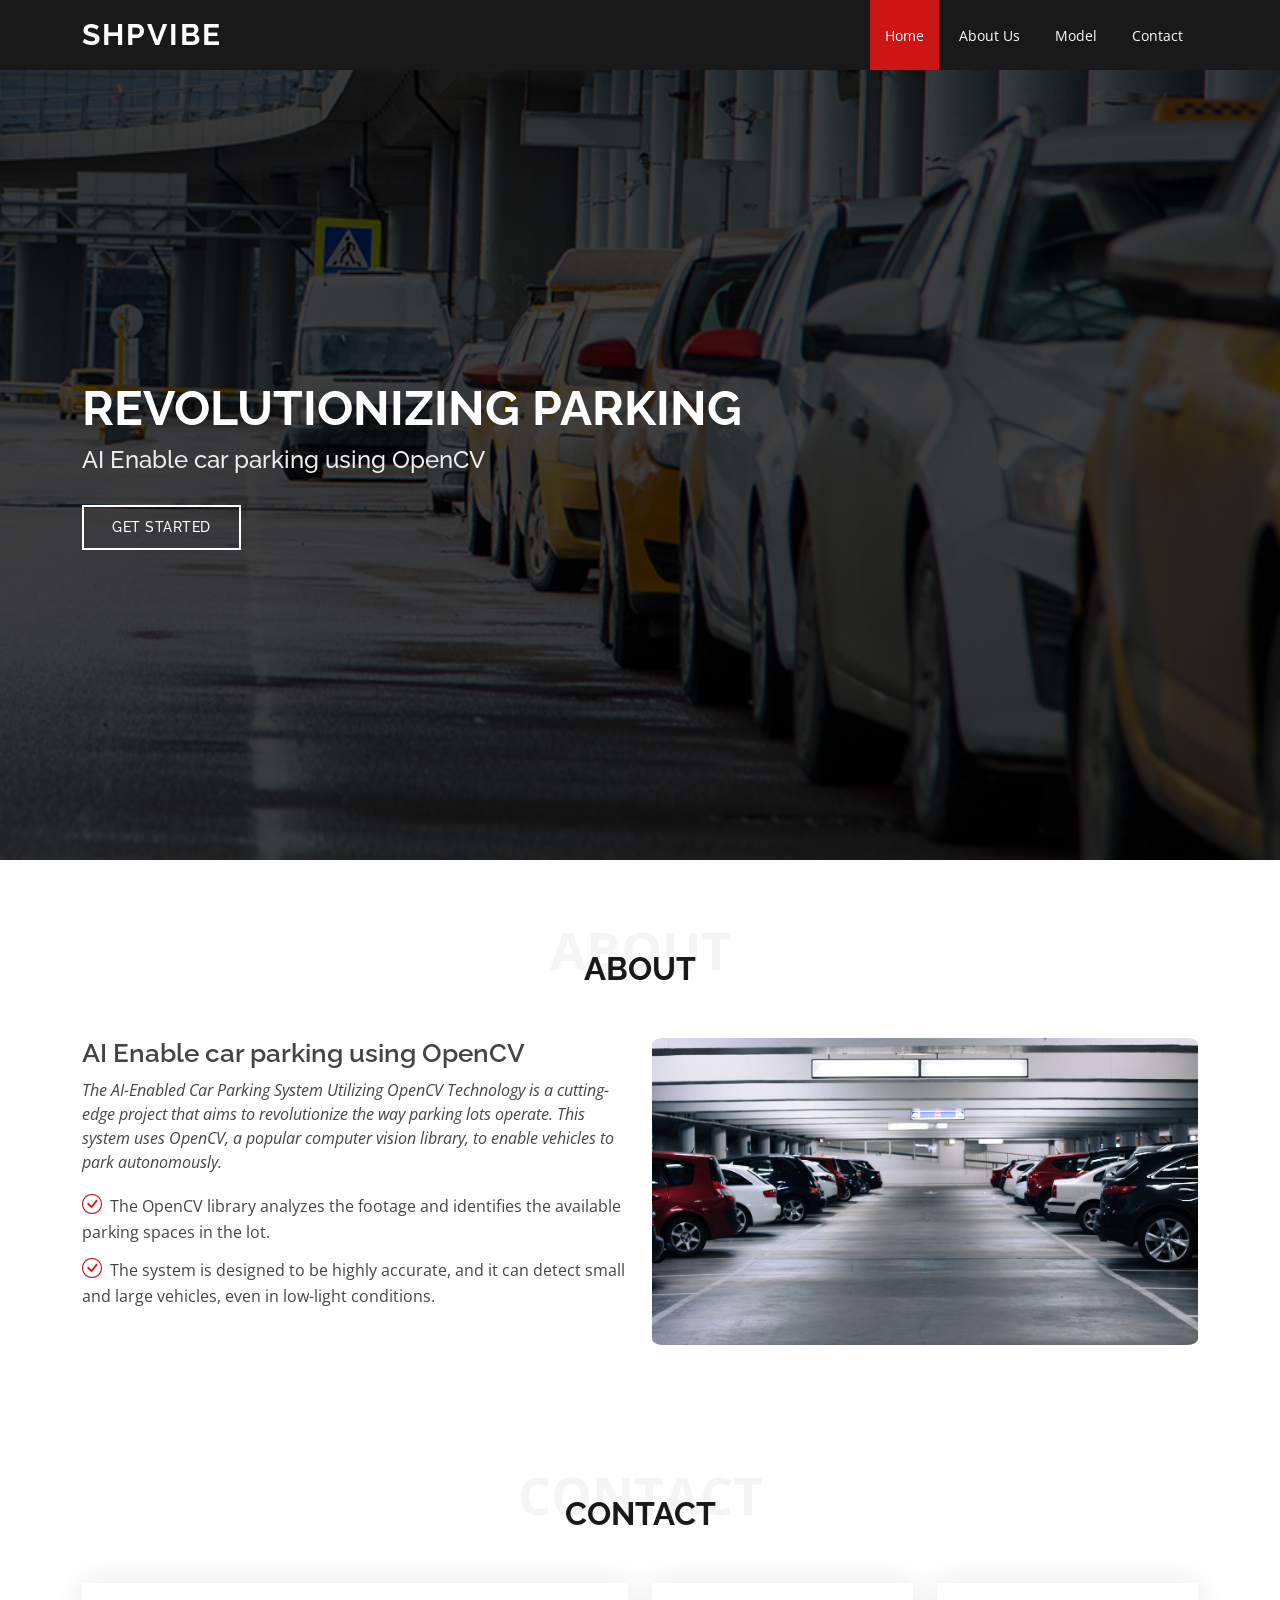
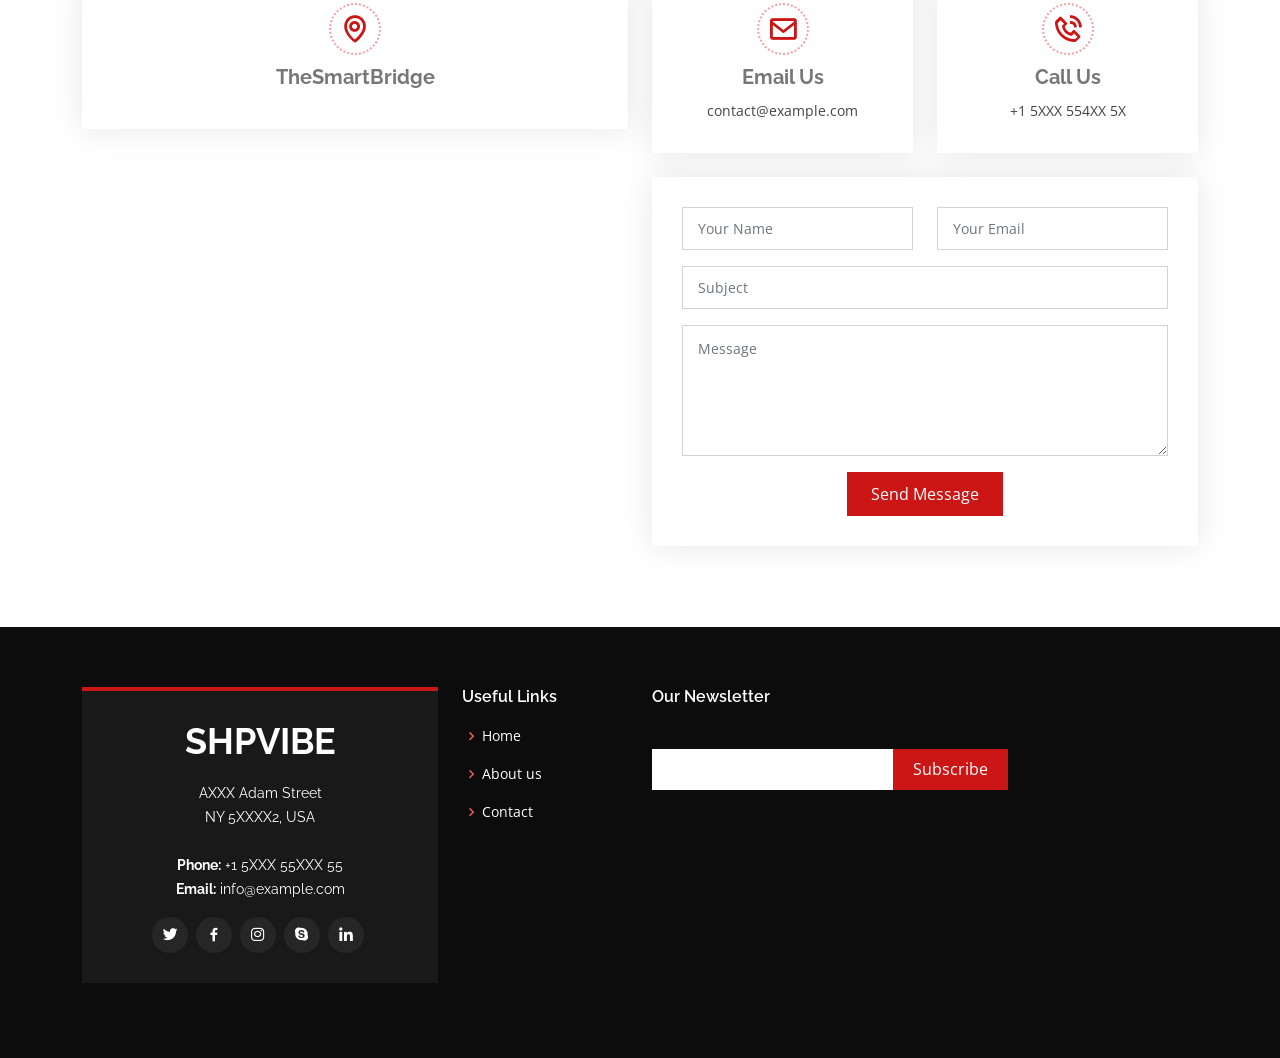
<file: templates/index.html>
<!DOCTYPE html>
<html lang="en">

<head>
  <meta charset="utf-8">
  <meta content="width=device-width, initial-scale=1.0" name="viewport">

  <title>SHPVIBE</title>
  <meta content="" name="description">
  <meta content="" name="keywords">

  <!-- Favicons -->
  <link href="../static/assets/img/favicon.png" rel="icon">
  <link href="../static/assets/img/apple-touch-icon.png" rel="apple-touch-icon">

  <!-- Google Fonts -->
  <link href="https://fonts.googleapis.com/css?family=Open+Sans:300,300i,400,400i,600,600i,700,700i|Raleway:300,300i,400,400i,500,500i,600,600i,700,700i|Poppins:300,300i,400,400i,500,500i,600,600i,700,700i" rel="stylesheet">

  <!-- Vendor CSS Files -->
  <link href="../static/assets/vendor/aos/aos.css" rel="stylesheet">
  <link href="../static/assets/vendor/bootstrap/css/bootstrap.min.css" rel="stylesheet">
  <link href="../static/assets/vendor/bootstrap-icons/bootstrap-icons.css" rel="stylesheet">
  <link href="../static/assets/vendor/boxicons/css/boxicons.min.css" rel="stylesheet">
  <link href="../static/assets/vendor/glightbox/css/glightbox.min.css" rel="stylesheet">
  <link href="../static/assets/vendor/swiper/swiper-bundle.min.css" rel="stylesheet">

  <!-- Template Main CSS File -->
  <link href="../static/assets/css/style.css" rel="stylesheet">
<style>
  img {
  border-radius: 2%;
}
</style>
  <!-- =======================================================
  * Template Name: Day - v4.10.0
  * Template URL: https://bootstrapmade.com/day-multipurpose-html-template-for-free/
  * Author: BootstrapMade.com
  * License: https://bootstrapmade.com/license/
  ======================================================== -->
</head>

<body>
  <!-- ======= Header ======= -->
  <header id="header" class="d-flex align-items-center">
    <div class="container d-flex align-items-center justify-content-between">

      <h1 class="logo"><a href="index.html">SHPVIBE</a></h1>
      <!-- Uncomment below if you prefer to use an image logo -->
      <!-- <a href="index.html" class="logo"><img src="assets/img/logo.png" alt="" class="img-fluid"></a>-->

      <nav id="navbar" class="navbar">
        <ul>
          <li><a class="nav-link scrollto active" href="#hero">Home</a></li>
          <li><a class="nav-link scrollto" href="#about">About Us</a></li>

          <li><a class="nav-link scrollto" href="/model">Model</a></li>
          <li><a class="nav-link scrollto" href="#contact">Contact</a></li>
        </ul>
        <i class="bi bi-list mobile-nav-toggle"></i>
      </nav><!-- .navbar -->

    </div>
  </header><!-- End Header -->

  <!-- ======= Hero Section ======= -->
  <section id="hero" class="d-flex align-items-center">
    <div class="container position-relative" data-aos="fade-up" data-aos-delay="500">
      <h1>Revolutionizing Parking</h1>
      <h2>AI Enable car parking using OpenCV</h2>
      <a href="#about" class="btn-get-started scrollto">Get Started</a>
    </div>
  </section><!-- End Hero -->

  <main id="main">

    <!-- ======= About Section ======= -->
    <section id="about" class="about">
      <div class="section-title">
          <span>About</span>
          <h2>About</h2>
      </div>
      <div class="container">

        <div class="row">
          <div class="col-lg-6 order-1 order-lg-2" data-aos="fade-left">
            <img src="../static/assets/img/park1.jpg" class="img-fluid" alt="">
          </div>
          <div class="col-lg-6 pt-4 pt-lg-0 order-2 order-lg-1 content" data-aos="fade-right">
            <h3>AI Enable car parking using OpenCV</h3>
            <p class="fst-italic">
              The AI-Enabled Car Parking System Utilizing OpenCV Technology is a cutting-edge project that aims to revolutionize the way parking lots operate. This system uses OpenCV, a popular computer vision library, to enable vehicles to park autonomously.
            </p>
            <ul>
              <li><i class="bi bi-check-circle"></i> The OpenCV library analyzes the footage and identifies the available parking spaces in the lot.</li>
              <li><i class="bi bi-check-circle"></i> The system is designed to be highly accurate, and it can detect small and large vehicles, even in low-light conditions.</li>
              </ul>
          </div>
        </div>

      </div>
    </section><!-- End About Section -->


    <!-- ======= Contact Section ======= -->
    <section id="contact" class="contact">
      <div class="container">

        <div class="section-title">
          <span>Contact</span>
          <h2>Contact</h2>
           </div>

        <div class="row" data-aos="fade-up">
          <div class="col-lg-6">
            <div class="info-box mb-4">
              <i class="bx bx-map"></i>
              <h3>TheSmartBridge</h3>
              <p></p>
            </div>
          </div>

          <div class="col-lg-3 col-md-6">
            <div class="info-box  mb-4">
              <i class="bx bx-envelope"></i>
              <h3>Email Us</h3>
              <p>contact@example.com</p>
            </div>
          </div>

          <div class="col-lg-3 col-md-6">
            <div class="info-box  mb-4">
              <i class="bx bx-phone-call"></i>
              <h3>Call Us</h3>
              <p>+1 5XXX 554XX 5X</p>
            </div>
          </div>

        </div>

        <div class="row" data-aos="fade-up">

          <div class="col-lg-6 ">
            <iframe class="mb-4 mb-lg-0" src="https://www.google.com/maps/embed?pb=!1m14!1m8!1m3!1d12097.433213460943!2d-74.0062269!3d40.7101282!3m2!1i1024!2i768!4f13.1!3m3!1m2!1s0x0%3A0xb89d1fe6bc499443!2sDowntown+Conference+Center!5e0!3m2!1smk!2sbg!4v1539943755621" frameborder="0" style="border:0; width: 100%; height: 384px;" allowfullscreen></iframe>
          </div>

          <div class="col-lg-6">
            <form action="static/forms/contact.php" method="post" role="form" class="php-email-form">
              <div class="row">
                <div class="col-md-6 form-group">
                  <input type="text" name="name" class="form-control" id="name" placeholder="Your Name" required>
                </div>
                <div class="col-md-6 form-group mt-3 mt-md-0">
                  <input type="email" class="form-control" name="email" id="email" placeholder="Your Email" required>
                </div>
              </div>
              <div class="form-group mt-3">
                <input type="text" class="form-control" name="subject" id="subject" placeholder="Subject" required>
              </div>
              <div class="form-group mt-3">
                <textarea class="form-control" name="message" rows="5" placeholder="Message" required></textarea>
              </div>
              <div class="my-3">
                <div class="loading">Loading</div>
                <div class="error-message"></div>
                <div class="sent-message">Your message has been sent. Thank you!</div>
              </div>
              <div class="text-center"><button type="submit">Send Message</button></div>
            </form>
          </div>

        </div>

      </div>
    </section><!-- End Contact Section -->

  </main><!-- End #main -->

  <!-- ======= Footer ======= -->
  <footer id="footer">
    <div class="footer-top">
      <div class="container">
        <div class="row">

          <div class="col-lg-4 col-md-6">
            <div class="footer-info">
              <h3>SHPVIBE</h3>
              <p>
                AXXX Adam Street <br>
                NY 5XXXX2, USA<br><br>
                <strong>Phone:</strong> +1 5XXX 55XXX 55<br>
                <strong>Email:</strong> info@example.com<br>
              </p>
              <div class="social-links mt-3">
                <a href="#" class="twitter"><i class="bx bxl-twitter"></i></a>
                <a href="#" class="facebook"><i class="bx bxl-facebook"></i></a>
                <a href="#" class="instagram"><i class="bx bxl-instagram"></i></a>
                <a href="#" class="google-plus"><i class="bx bxl-skype"></i></a>
                <a href="#" class="linkedin"><i class="bx bxl-linkedin"></i></a>
              </div>
            </div>
          </div>

          <div class="col-lg-2 col-md-6 footer-links">
            <h4>Useful Links</h4>
            <ul>
              <li><i class="bx bx-chevron-right"></i> <a href="#hero">Home</a></li>
              <li><i class="bx bx-chevron-right"></i> <a href="#about">About us</a></li>
<!--              <li><i class="bx bx-chevron-right"></i> <a href="#services">Demo</a></li>-->
              <li><i class="bx bx-chevron-right"></i> <a href="#contact">Contact</a></li>
            </ul>
          </div>

          <div class="col-lg-4 col-md-6 footer-newsletter">
            <h4>Our Newsletter</h4>
                <form action="" method="post">
              <input type="email" name="email"><input type="submit" value="Subscribe">
            </form>

          </div>

        </div>
      </div>
    </div>
  </footer><!-- End Footer -->

  <a href="#" class="back-to-top d-flex align-items-center justify-content-center"><i class="bi bi-arrow-up-short"></i></a>
  <div id="preloader"></div>

  <!-- Vendor JS Files -->
  <script src="../static/assets/vendor/aos/aos.js"></script>
  <script src="../static/assets/vendor/bootstrap/js/bootstrap.bundle.min.js"></script>
  <script src="../static/assets/vendor/glightbox/js/glightbox.min.js"></script>
  <script src="../static/assets/vendor/isotope-layout/isotope.pkgd.min.js"></script>
  <script src="../static/assets/vendor/swiper/swiper-bundle.min.js"></script>
  <script src="../static/assets/vendor/php-email-form/validate.js"></script>

  <!-- Template Main JS File -->
  <script src="../static/assets/js/main.js"></script>

</body>

</html>
</file>
<file: static/assets/css/style.css>
/**
* Template Name: Day - v4.10.0
* Template URL: https://bootstrapmade.com/day-multipurpose-html-template-for-free/
* Author: BootstrapMade.com
* License: https://bootstrapmade.com/license/
*/

/*--------------------------------------------------------------
# General
--------------------------------------------------------------*/
body {
  font-family: "Open Sans", sans-serif;
  color: #444444;
}

a {
  color: #cc1616;
  text-decoration: none;
}

a:hover {
  color: #e82d2d;
  text-decoration: none;
}

h1,
h2,
h3,
h4,
h5,
h6 {
  font-family: "Raleway", sans-serif;
}

/*--------------------------------------------------------------
# Back to top button
--------------------------------------------------------------*/
.back-to-top {
  position: fixed;
  visibility: hidden;
  opacity: 0;
  right: 15px;
  bottom: 15px;
  z-index: 996;
  background: #cc1616;
  width: 40px;
  height: 40px;
  transition: all 0.4s;
}

.back-to-top i {
  font-size: 28px;
  color: #fff;
  line-height: 0;
}

.back-to-top:hover {
  background: #e72323;
  color: #fff;
}

.back-to-top.active {
  visibility: visible;
  opacity: 1;
}

/*--------------------------------------------------------------
# Preloader
--------------------------------------------------------------*/
#preloader {
  position: fixed;
  top: 0;
  left: 0;
  right: 0;
  bottom: 0;
  z-index: 9999;
  overflow: hidden;
  background: #fff;
}

#preloader:before {
  content: "";
  position: fixed;
  top: calc(50% - 30px);
  left: calc(50% - 30px);
  border: 6px solid #cc1616;
  border-top-color: #efefef;
  border-radius: 50%;
  width: 60px;
  height: 60px;
  -webkit-animation: animate-preloader 1s linear infinite;
  animation: animate-preloader 1s linear infinite;
}

@-webkit-keyframes animate-preloader {
  0% {
    transform: rotate(0deg);
  }

  100% {
    transform: rotate(360deg);
  }
}

@keyframes animate-preloader {
  0% {
    transform: rotate(0deg);
  }

  100% {
    transform: rotate(360deg);
  }
}

/*--------------------------------------------------------------
# Disable aos animation delay on mobile devices
--------------------------------------------------------------*/
@media screen and (max-width: 768px) {
  [data-aos-delay] {
    transition-delay: 0 !important;
  }
}

/*--------------------------------------------------------------
# Top Bar
--------------------------------------------------------------*/
#topbar {
  background: #191919;
  font-size: 15px;
  height: 40px;
  padding: 0;
  color: rgba(255, 255, 255, 0.6);
}

#topbar .contact-info a {
  line-height: 0;
  color: rgba(255, 255, 255, 0.6);
  transition: 0.3s;
}

#topbar .contact-info a:hover {
  color: #fff;
}

#topbar .contact-info i {
  color: #cc1616;
  line-height: 0;
  margin-right: 5px;
}

#topbar .contact-info .phone-icon {
  margin-left: 15px;
}

#topbar .social-links a {
  color: rgba(255, 255, 255, 0.6);
  padding: 4px 12px;
  display: inline-block;
  line-height: 1px;
  transition: 0.3s;
}

#topbar .social-links a:hover {
  color: #fff;
}

/*--------------------------------------------------------------
# Header
--------------------------------------------------------------*/
#header {
  background: rgba(25, 25, 25, 0.95);
  transition: all 0.5s;
  z-index: 997;
  height: 70px;
}

#header.fixed-top {
  background: #191919;
}

#header .logo {
  font-size: 30px;
  margin: 0;
  padding: 0;
  line-height: 1;
  font-weight: 700;
  letter-spacing: 2px;
  text-transform: uppercase;
}

#header .logo a {
  color: #fff;
}

#header .logo img {
  max-height: 40px;
}

.scrolled-offset {
  margin-top: 70px;
}

/*--------------------------------------------------------------
# Navigation Menu
--------------------------------------------------------------*/
/**
* Desktop Navigation 
*/
.navbar {
  padding: 0;
}

.navbar ul {
  margin: 0;
  padding: 0;
  display: flex;
  list-style: none;
  align-items: center;
}

.navbar li {
  position: relative;
}

.navbar>ul>li {
  margin-left: 5px;
}

.navbar a,
.navbar a:focus {
  display: flex;
  align-items: center;
  justify-content: space-between;
  padding: 25px 15px 24px 15px;
  font-size: 14px;
  color: #fff;
  white-space: nowrap;
  transition: 0.3s;
}

.navbar a i,
.navbar a:focus i {
  font-size: 12px;
  line-height: 0;
  margin-left: 5px;
}

.navbar a:hover,
.navbar .active,
.navbar .active:focus,
.navbar li:hover>a {
  background: #cc1616;
}

.navbar .dropdown ul {
  display: block;
  position: absolute;
  left: 0;
  top: calc(100% + 30px);
  margin: 0;
  padding: 10px 0;
  z-index: 99;
  opacity: 0;
  visibility: hidden;
  background: #fff;
  box-shadow: 0px 0px 30px rgba(127, 137, 161, 0.25);
  transition: 0.3s;
}

.navbar .dropdown ul li {
  min-width: 200px;
}

.navbar .dropdown ul a {
  padding: 10px 20px;
  color: #191919;
}

.navbar .dropdown ul a i {
  font-size: 12px;
}

.navbar .dropdown ul a:hover,
.navbar .dropdown ul .active:hover,
.navbar .dropdown ul li:hover>a {
  color: #fff;
}

.navbar .dropdown:hover>ul {
  opacity: 1;
  top: 100%;
  visibility: visible;
}

.navbar .dropdown .dropdown ul {
  top: 0;
  left: calc(100% - 30px);
  visibility: hidden;
}

.navbar .dropdown .dropdown:hover>ul {
  opacity: 1;
  top: 0;
  left: 100%;
  visibility: visible;
}

@media (max-width: 1366px) {
  .navbar .dropdown .dropdown ul {
    left: -90%;
  }

  .navbar .dropdown .dropdown:hover>ul {
    left: -100%;
  }
}

/**
* Mobile Navigation 
*/
.mobile-nav-toggle {
  color: #fff;
  font-size: 28px;
  cursor: pointer;
  display: none;
  line-height: 0;
  transition: 0.5s;
}

.mobile-nav-toggle.bi-x {
  color: #cc1616;
}

@media (max-width: 991px) {
  .mobile-nav-toggle {
    display: block;
  }

  .navbar ul {
    display: none;
  }
}

.navbar-mobile {
  position: fixed;
  overflow: hidden;
  top: 0;
  right: 0;
  left: 0;
  bottom: 0;
  background: rgba(0, 0, 0, 0.9);
  transition: 0.3s;
  z-index: 999;
}

.navbar-mobile .mobile-nav-toggle {
  position: absolute;
  top: 15px;
  right: 15px;
}

.navbar-mobile ul {
  display: block;
  position: absolute;
  top: 55px;
  right: 15px;
  bottom: 15px;
  left: 15px;
  padding: 10px 0;
  background-color: #fff;
  overflow-y: auto;
  transition: 0.3s;
}

.navbar-mobile a,
.navbar-mobile a:focus {
  padding: 10px 20px;
  font-size: 15px;
  color: #191919;
}

.navbar-mobile a:hover,
.navbar-mobile .active,
.navbar-mobile li:hover>a {
  color: #cc1616;
  background: none;
}

.navbar-mobile .getstarted,
.navbar-mobile .getstarted:focus {
  margin: 15px;
}

.navbar-mobile .dropdown ul {
  position: static;
  display: none;
  margin: 10px 20px;
  padding: 10px 0;
  z-index: 99;
  opacity: 1;
  visibility: visible;
  background: #fff;
  box-shadow: 0px 0px 30px rgba(127, 137, 161, 0.25);
}

.navbar-mobile .dropdown ul li {
  min-width: 200px;
}

.navbar-mobile .dropdown ul a {
  padding: 10px 20px;
}

.navbar-mobile .dropdown ul a i {
  font-size: 12px;
}

.navbar-mobile .dropdown ul a:hover,
.navbar-mobile .dropdown ul .active:hover,
.navbar-mobile .dropdown ul li:hover>a {
  color: #cc1616;
}

.navbar-mobile .dropdown>.dropdown-active {
  display: block;
}

/*--------------------------------------------------------------
# Hero Section
--------------------------------------------------------------*/
#hero {
  width: 100%;
  height: calc(100vh - 110px);
  background: url("../img/park2.jpg") top center;
  background-size: cover;
  position: relative;
}

#hero:before {
  content: "";
  background: rgba(0, 0, 0, 0.5);
  position: absolute;
  bottom: 0;
  top: 0;
  left: 0;
  right: 0;
}

#hero h1 {
  margin: 0 0 10px 0;
  font-size: 48px;
  font-weight: 700;
  line-height: 56px;
  text-transform: uppercase;
  color: #fff;
}

#hero h2 {
  color: #eee;
  margin-bottom: 30px;
  font-size: 24px;
}

#hero .btn-get-started {
  font-family: "Raleway", sans-serif;
  text-transform: uppercase;
  font-weight: 500;
  font-size: 14px;
  letter-spacing: 0.5px;
  display: inline-block;
  padding: 10px 28px;
  transition: 0.5s;
  border: 2px solid #fff;
  color: #fff;
}

#hero .btn-get-started:hover {
  background: #cc1616;
  border-color: #cc1616;
}

@media (min-width: 1024px) {
  #hero {
    background-attachment: fixed;
  }
}

@media (max-width: 768px) {
  #hero {
    text-align: center;
  }

  #hero .container {
    padding-top: 40px;
  }

  #hero h1 {
    font-size: 28px;
    line-height: 36px;
  }

  #hero h2 {
    font-size: 18px;
    line-height: 24px;
    margin-bottom: 30px;
  }
}

/*--------------------------------------------------------------
# Sections General
--------------------------------------------------------------*/
section {
  padding: 60px 0;
  overflow: hidden;
}

.section-title {
  text-align: center;
  padding: 30px 0;
  position: relative;
}

.section-title h2 {
  font-size: 32px;
  font-weight: 700;
  text-transform: uppercase;
  margin-bottom: 20px;
  padding-bottom: 0;
  color: #191919;
  position: relative;
  z-index: 2;
}

.section-title span {
  position: absolute;
  top: 30px;
  color: #f4f4f4;
  left: 0;
  right: 0;
  z-index: 1;
  font-weight: 700;
  font-size: 52px;
  text-transform: uppercase;
  line-height: 0;
}

.section-title p {
  margin-bottom: 0;
  position: relative;
  z-index: 2;
}

@media (max-width: 575px) {
  .section-title h2 {
    font-size: 28px;
    margin-bottom: 15px;
  }

  .section-title span {
    font-size: 38px;
  }
}

/*--------------------------------------------------------------
# About
--------------------------------------------------------------*/
.about .content h3 {
  font-weight: 600;
  font-size: 26px;
}

.about .content ul {
  list-style: none;
  padding: 0;
}

.about .content ul li {
  padding-bottom: 10px;
}

.about .content ul i {
  font-size: 20px;
  padding-right: 4px;
  color: #cc1616;
}

.about .content p:last-child {
  margin-bottom: 0;
}

/*--------------------------------------------------------------
# Why Us
--------------------------------------------------------------*/
.why-us {
  padding-top: 10px;
}

.why-us .box {
  padding: 50px 30px;
  box-shadow: 0px 2px 15px rgba(0, 0, 0, 0.1);
  transition: all ease-in-out 0.3s;
}

.why-us .box span {
  display: block;
  font-size: 28px;
  font-weight: 700;
  color: #ed5b5b;
}

.why-us .box h4 {
  font-size: 24px;
  font-weight: 600;
  padding: 0;
  margin: 20px 0;
  color: #191919;
}

.why-us .box p {
  color: #aaaaaa;
  font-size: 15px;
  margin: 0;
  padding: 0;
}

.why-us .box:hover {
  background: #cc1616;
  padding: 30px 30px 70px 30px;
  box-shadow: 10px 15px 30px rgba(0, 0, 0, 0.18);
}

.why-us .box:hover span,
.why-us .box:hover h4,
.why-us .box:hover p {
  color: #fff;
}

/*--------------------------------------------------------------
# Clients
--------------------------------------------------------------*/
.clients {
  background: #f2f2f2;
  padding: 15px 0;
  text-align: center;
}

.clients img {
  width: 50%;
  filter: grayscale(100);
  transition: all 0.4s ease-in-out;
  display: inline-block;
  padding: 15px 0;
}

.clients img:hover {
  filter: none;
  transform: scale(1.2);
}

@media (max-width: 768px) {
  .clients img {
    width: 40%;
  }
}

/*--------------------------------------------------------------
# Services
--------------------------------------------------------------*/
.services .icon-box {
  text-align: center;
  padding: 80px 20px;
  transition: all ease-in-out 0.3s;
  box-shadow: 0px 2px 15px rgba(0, 0, 0, 0.1);
}

.services .icon-box .icon {
  margin: 0 auto;
  width: 64px;
  height: 64px;
  background: #cc1616;
  transition: all 0.3s ease-out 0s;
  display: flex;
  align-items: center;
  justify-content: center;
  margin-bottom: 20px;
  transform-style: preserve-3d;
}

.services .icon-box .icon i {
  color: #fff;
  font-size: 28px;
}

.services .icon-box .icon::before {
  position: absolute;
  content: "";
  left: -8px;
  top: -8px;
  height: 100%;
  width: 100%;
  background: #fce5e5;
  transition: all 0.3s ease-out 0s;
  transform: translateZ(-1px);
}

.services .icon-box h4 {
  font-weight: 700;
  margin-bottom: 15px;
  font-size: 24px;
}

.services .icon-box h4 a {
  color: #191919;
}

.services .icon-box p {
  line-height: 24px;
  font-size: 14px;
  margin-bottom: 0;
}

.services .icon-box:hover {
  background: #cc1616;
  border-color: #cc1616;
  padding: 70px 20px 90px 20px;
}

.services .icon-box:hover .icon {
  background: #fff;
}

.services .icon-box:hover .icon i {
  color: #cc1616;
}

.services .icon-box:hover .icon::before {
  background: #e82d2d;
}

.services .icon-box:hover h4 a,
.services .icon-box:hover p {
  color: #fff;
}

/*--------------------------------------------------------------
# Cta
--------------------------------------------------------------*/
.cta {
  background: linear-gradient(rgba(2, 2, 2, 0.5), rgba(0, 0, 0, 0.5)), url("../img/cta-bg.jpg") fixed center center;
  background-size: cover;
  padding: 120px 0;
}

.cta h3 {
  color: #fff;
  font-size: 28px;
  font-weight: 700;
}

.cta p {
  color: #fff;
}

.cta .cta-btn {
  font-family: "Raleway", sans-serif;
  text-transform: uppercase;
  font-weight: 500;
  font-size: 14px;
  letter-spacing: 1px;
  display: inline-block;
  padding: 10px 28px;
  transition: 0.5s;
  margin-top: 10px;
  border: 2px solid #fff;
  color: #fff;
}

.cta .cta-btn:hover {
  background: #cc1616;
  border: 2px solid #cc1616;
}

/*--------------------------------------------------------------
# Portfolio
--------------------------------------------------------------*/
.portfolio #portfolio-flters {
  padding: 0;
  margin: 0 auto 25px auto;
  list-style: none;
  text-align: center;
  border-radius: 50px;
}

.portfolio #portfolio-flters li {
  cursor: pointer;
  display: inline-block;
  padding: 10px 15px;
  font-size: 15px;
  font-weight: 500;
  line-height: 1;
  text-transform: uppercase;
  color: #444444;
  margin-bottom: 5px;
  transition: all 0.3s ease-in-out;
  font-family: "Poppins", sans-serif;
}

.portfolio #portfolio-flters li:hover,
.portfolio #portfolio-flters li.filter-active {
  color: #e82d2d;
}

.portfolio #portfolio-flters li:last-child {
  margin-right: 0;
}

.portfolio .portfolio-item {
  margin-bottom: 30px;
}

.portfolio .portfolio-item .portfolio-info {
  opacity: 0;
  position: absolute;
  left: 30px;
  right: 30px;
  bottom: 0;
  z-index: 3;
  transition: all ease-in-out 0.3s;
  background: rgba(255, 255, 255, 0.9);
  padding: 15px;
}

.portfolio .portfolio-item .portfolio-info h4 {
  font-size: 18px;
  color: #fff;
  font-weight: 600;
  color: #191919;
}

.portfolio .portfolio-item .portfolio-info p {
  color: #4c4c4c;
  font-size: 14px;
  margin-bottom: 0;
}

.portfolio .portfolio-item .portfolio-info .preview-link,
.portfolio .portfolio-item .portfolio-info .details-link {
  position: absolute;
  right: 40px;
  font-size: 24px;
  top: calc(50% - 18px);
  color: #333333;
}

.portfolio .portfolio-item .portfolio-info .preview-link:hover,
.portfolio .portfolio-item .portfolio-info .details-link:hover {
  color: #cc1616;
}

.portfolio .portfolio-item .portfolio-info .details-link {
  right: 10px;
}

.portfolio .portfolio-item .portfolio-links {
  opacity: 0;
  left: 0;
  right: 0;
  text-align: center;
  z-index: 3;
  position: absolute;
  transition: all ease-in-out 0.3s;
}

.portfolio .portfolio-item .portfolio-links a {
  color: #fff;
  margin: 0 2px;
  font-size: 28px;
  display: inline-block;
  transition: 0.3s;
}

.portfolio .portfolio-item .portfolio-links a:hover {
  color: #e82d2d;
}

.portfolio .portfolio-item:hover .portfolio-info {
  opacity: 1;
  bottom: 20px;
}

/*--------------------------------------------------------------
# Portfolio Details
--------------------------------------------------------------*/
.portfolio-details {
  padding-top: 40px;
}

.portfolio-details .portfolio-details-slider img {
  width: 100%;
}

.portfolio-details .portfolio-details-slider .swiper-pagination {
  margin-top: 20px;
  position: relative;
}

.portfolio-details .portfolio-details-slider .swiper-pagination .swiper-pagination-bullet {
  width: 12px;
  height: 12px;
  background-color: #fff;
  opacity: 1;
  border: 1px solid #cc1616;
}

.portfolio-details .portfolio-details-slider .swiper-pagination .swiper-pagination-bullet-active {
  background-color: #cc1616;
}

.portfolio-details .portfolio-info {
  padding: 30px;
  box-shadow: 0px 0 30px rgba(25, 25, 25, 0.08);
}

.portfolio-details .portfolio-info h3 {
  font-size: 22px;
  font-weight: 700;
  margin-bottom: 20px;
  padding-bottom: 20px;
  border-bottom: 1px solid #eee;
}

.portfolio-details .portfolio-info ul {
  list-style: none;
  padding: 0;
  font-size: 15px;
}

.portfolio-details .portfolio-info ul li+li {
  margin-top: 10px;
}

.portfolio-details .portfolio-description {
  padding-top: 30px;
}

.portfolio-details .portfolio-description h2 {
  font-size: 26px;
  font-weight: 700;
  margin-bottom: 20px;
}

.portfolio-details .portfolio-description p {
  padding: 0;
}

/*--------------------------------------------------------------
# Pricing
--------------------------------------------------------------*/
.pricing .box {
  padding: 20px;
  background: #f9f9f9;
  text-align: center;
  border-radius: 8px;
  position: relative;
  overflow: hidden;
}

.pricing .box h3 {
  font-weight: 400;
  padding: 15px;
  font-size: 18px;
  text-transform: uppercase;
  font-weight: 600;
  color: #191919;
}

.pricing .box h4 {
  font-size: 42px;
  color: #cc1616;
  font-weight: 500;
  font-family: "Open Sans", sans-serif;
  margin-bottom: 20px;
}

.pricing .box h4 sup {
  font-size: 20px;
  top: -15px;
  left: -3px;
}

.pricing .box h4 span {
  color: #bababa;
  font-size: 16px;
  font-weight: 300;
}

.pricing .box ul {
  padding: 0;
  list-style: none;
  color: #191919;
  text-align: center;
  line-height: 20px;
  font-size: 14px;
}

.pricing .box ul li {
  padding-bottom: 16px;
}

.pricing .box ul i {
  color: #cc1616;
  font-size: 18px;
  padding-right: 4px;
}

.pricing .box ul .na {
  color: #ccc;
  text-decoration: line-through;
}

.pricing .box .btn-wrap {
  padding: 15px;
  text-align: center;
}

.pricing .box .btn-buy {
  background: #cc1616;
  display: inline-block;
  padding: 10px 40px;
  color: #fff;
  transition: none;
  font-size: 14px;
  font-weight: 400;
  font-family: "Raleway", sans-serif;
  font-weight: 600;
  transition: 0.3s;
}

.pricing .box .btn-buy:hover {
  background: #e82d2d;
}

.pricing .featured {
  background: #cc1616;
  box-shadow: none;
  color: #fff;
}

.pricing .featured h3,
.pricing .featured h4,
.pricing .featured ul,
.pricing .featured ul li,
.pricing .featured ul .na {
  color: #fff;
}

.pricing .featured h4 span {
  color: rgba(255, 255, 255, 0.58);
}

.pricing .featured .btn-wrap {
  padding: 15px;
  text-align: center;
}

.pricing .featured .btn-buy {
  background: rgba(255, 255, 255, 0.2);
}

.pricing .featured .btn-buy:hover {
  background: #fff;
  color: #cc1616;
}

/*--------------------------------------------------------------
# Team
--------------------------------------------------------------*/
.team .member {
  text-align: center;
  margin-bottom: 20px;
  box-shadow: 0px 0px 12px 0px rgba(0, 0, 0, 0.1);
  padding: 30px 20px;
  background: #fff;
}

.team .member img {
  max-width: 60%;
  border-radius: 50%;
  margin: 0 0 30px 0;
}

.team .member h4 {
  font-weight: 700;
  margin-bottom: 2px;
  font-size: 18px;
}

.team .member span {
  font-style: italic;
  display: block;
  font-size: 13px;
}

.team .member p {
  padding-top: 10px;
  font-size: 14px;
  font-style: italic;
  color: #aaaaaa;
}

.team .member .social {
  margin-top: 15px;
}

.team .member .social a {
  color: #919191;
  transition: 0.3s;
}

.team .member .social a:hover {
  color: #cc1616;
}

.team .member .social i {
  font-size: 18px;
  margin: 0 2px;
}

/*--------------------------------------------------------------
# Contact
--------------------------------------------------------------*/
.contact .info-box {
  color: #444444;
  text-align: center;
  box-shadow: 0 0 30px rgba(214, 215, 216, 0.6);
  padding: 20px 0 30px 0;
}

.contact .info-box i {
  font-size: 32px;
  color: #cc1616;
  border-radius: 50%;
  padding: 8px;
  border: 2px dotted #f5a0a0;
}

.contact .info-box h3 {
  font-size: 20px;
  color: #777777;
  font-weight: 700;
  margin: 10px 0;
}

.contact .info-box p {
  padding: 0;
  line-height: 24px;
  font-size: 14px;
  margin-bottom: 0;
}

.contact .php-email-form {
  box-shadow: 0 0 30px rgba(214, 215, 216, 0.6);
  padding: 30px;
}

.contact .php-email-form .error-message {
  display: none;
  color: #fff;
  background: #ed3c0d;
  text-align: left;
  padding: 15px;
  font-weight: 600;
}

.contact .php-email-form .error-message br+br {
  margin-top: 25px;
}

.contact .php-email-form .sent-message {
  display: none;
  color: #fff;
  background: #18d26e;
  text-align: center;
  padding: 15px;
  font-weight: 600;
}

.contact .php-email-form .loading {
  display: none;
  background: #fff;
  text-align: center;
  padding: 15px;
}

.contact .php-email-form .loading:before {
  content: "";
  display: inline-block;
  border-radius: 50%;
  width: 24px;
  height: 24px;
  margin: 0 10px -6px 0;
  border: 3px solid #18d26e;
  border-top-color: #eee;
  -webkit-animation: animate-loading 1s linear infinite;
  animation: animate-loading 1s linear infinite;
}

.contact .php-email-form input,
.contact .php-email-form textarea {
  border-radius: 0;
  box-shadow: none;
  font-size: 14px;
}

.contact .php-email-form input::focus,
.contact .php-email-form textarea::focus {
  background-color: #cc1616;
}

.contact .php-email-form input {
  padding: 10px 15px;
}

.contact .php-email-form textarea {
  padding: 12px 15px;
}

.contact .php-email-form button[type=submit] {
  background: #cc1616;
  border: 0;
  padding: 10px 24px;
  color: #fff;
  transition: 0.4s;
}

.contact .php-email-form button[type=submit]:hover {
  background: #e82d2d;
}

@-webkit-keyframes animate-loading {
  0% {
    transform: rotate(0deg);
  }

  100% {
    transform: rotate(360deg);
  }
}

@keyframes animate-loading {
  0% {
    transform: rotate(0deg);
  }

  100% {
    transform: rotate(360deg);
  }
}

/*--------------------------------------------------------------
# Breadcrumbs
--------------------------------------------------------------*/
.breadcrumbs {
  padding: 15px 0;
  background: #efefef;
}

.breadcrumbs h2 {
  font-size: 26px;
  font-weight: 600;
}

.breadcrumbs ol {
  display: flex;
  flex-wrap: wrap;
  list-style: none;
  padding: 0 0 10px 0;
  margin: 0;
  font-size: 14px;
}

.breadcrumbs ol li+li {
  padding-left: 10px;
}

.breadcrumbs ol li+li::before {
  display: inline-block;
  padding-right: 10px;
  color: #333333;
  content: "/";
}

/*--------------------------------------------------------------
# Footer
--------------------------------------------------------------*/
#footer {
  background: #0c0c0c;
  padding: 0 0 30px 0;
  color: #fff;
  font-size: 14px;
}

#footer .footer-top {
  padding: 60px 0 30px 0;
}

#footer .footer-top .footer-info {
  margin-bottom: 15px;
  background: #191919;
  color: #fff;
  border-top: 4px solid #cc1616;
  text-align: center;
  padding: 30px 20px;
}

#footer .footer-top .footer-info h3 {
  font-size: 36px;
  margin: 0 0 20px 0;
  padding: 2px 0 2px 0;
  line-height: 1;
  font-weight: 700;
}

#footer .footer-top .footer-info p {
  font-size: 14px;
  line-height: 24px;
  margin-bottom: 0;
  font-family: "Raleway", sans-serif;
}

#footer .footer-top .social-links a {
  font-size: 18px;
  display: inline-block;
  background: #262626;
  color: #fff;
  line-height: 1;
  padding: 8px 0;
  margin-right: 4px;
  border-radius: 50%;
  text-align: center;
  width: 36px;
  height: 36px;
  transition: 0.3s;
}

#footer .footer-top .social-links a:hover {
  background: #cc1616;
  color: #fff;
  text-decoration: none;
}

#footer .footer-top h4 {
  font-size: 16px;
  font-weight: 600;
  color: #fff;
  position: relative;
  padding-bottom: 12px;
}

#footer .footer-top .footer-links {
  margin-bottom: 30px;
}

#footer .footer-top .footer-links ul {
  list-style: none;
  padding: 0;
  margin: 0;
}

#footer .footer-top .footer-links ul i {
  padding-right: 2px;
  color: #ed5b5b;
  font-size: 18px;
  line-height: 1;
}

#footer .footer-top .footer-links ul li {
  padding: 10px 0;
  display: flex;
  align-items: center;
}

#footer .footer-top .footer-links ul li:first-child {
  padding-top: 0;
}

#footer .footer-top .footer-links ul a {
  color: #fff;
  transition: 0.3s;
  display: inline-block;
  line-height: 1;
}

#footer .footer-top .footer-links ul a:hover {
  color: #eb4444;
}

#footer .footer-top .footer-newsletter form {
  margin-top: 30px;
  background: #fff;
  padding: 6px 10px;
  position: relative;
  border-radius: 4;
}

#footer .footer-top .footer-newsletter form input[type=email] {
  border: 0;
  padding: 4px;
  width: calc(100% - 110px);
}

#footer .footer-top .footer-newsletter form input[type=submit] {
  position: absolute;
  top: 0;
  right: 0;
  bottom: 0;
  border: 0;
  background: none;
  font-size: 16px;
  padding: 0 20px;
  background: #cc1616;
  color: #fff;
  transition: 0.3s;
  border-radius: 4;
}

#footer .footer-top .footer-newsletter form input[type=submit]:hover {
  background: #e82d2d;
}

#footer .copyright {
  border-top: 1px solid #262626;
  text-align: center;
  padding-top: 30px;
}

#footer .credits {
  padding-top: 5px;
  text-align: center;
  font-size: 13px;
  color: #fff;
}

#footer .credits a {
  color: #e82d2d;
}

@media (max-width: 575px) {
  #footer .footer-top .footer-info {
    margin: -20px 0 30px 0;
  }
}
</file>
